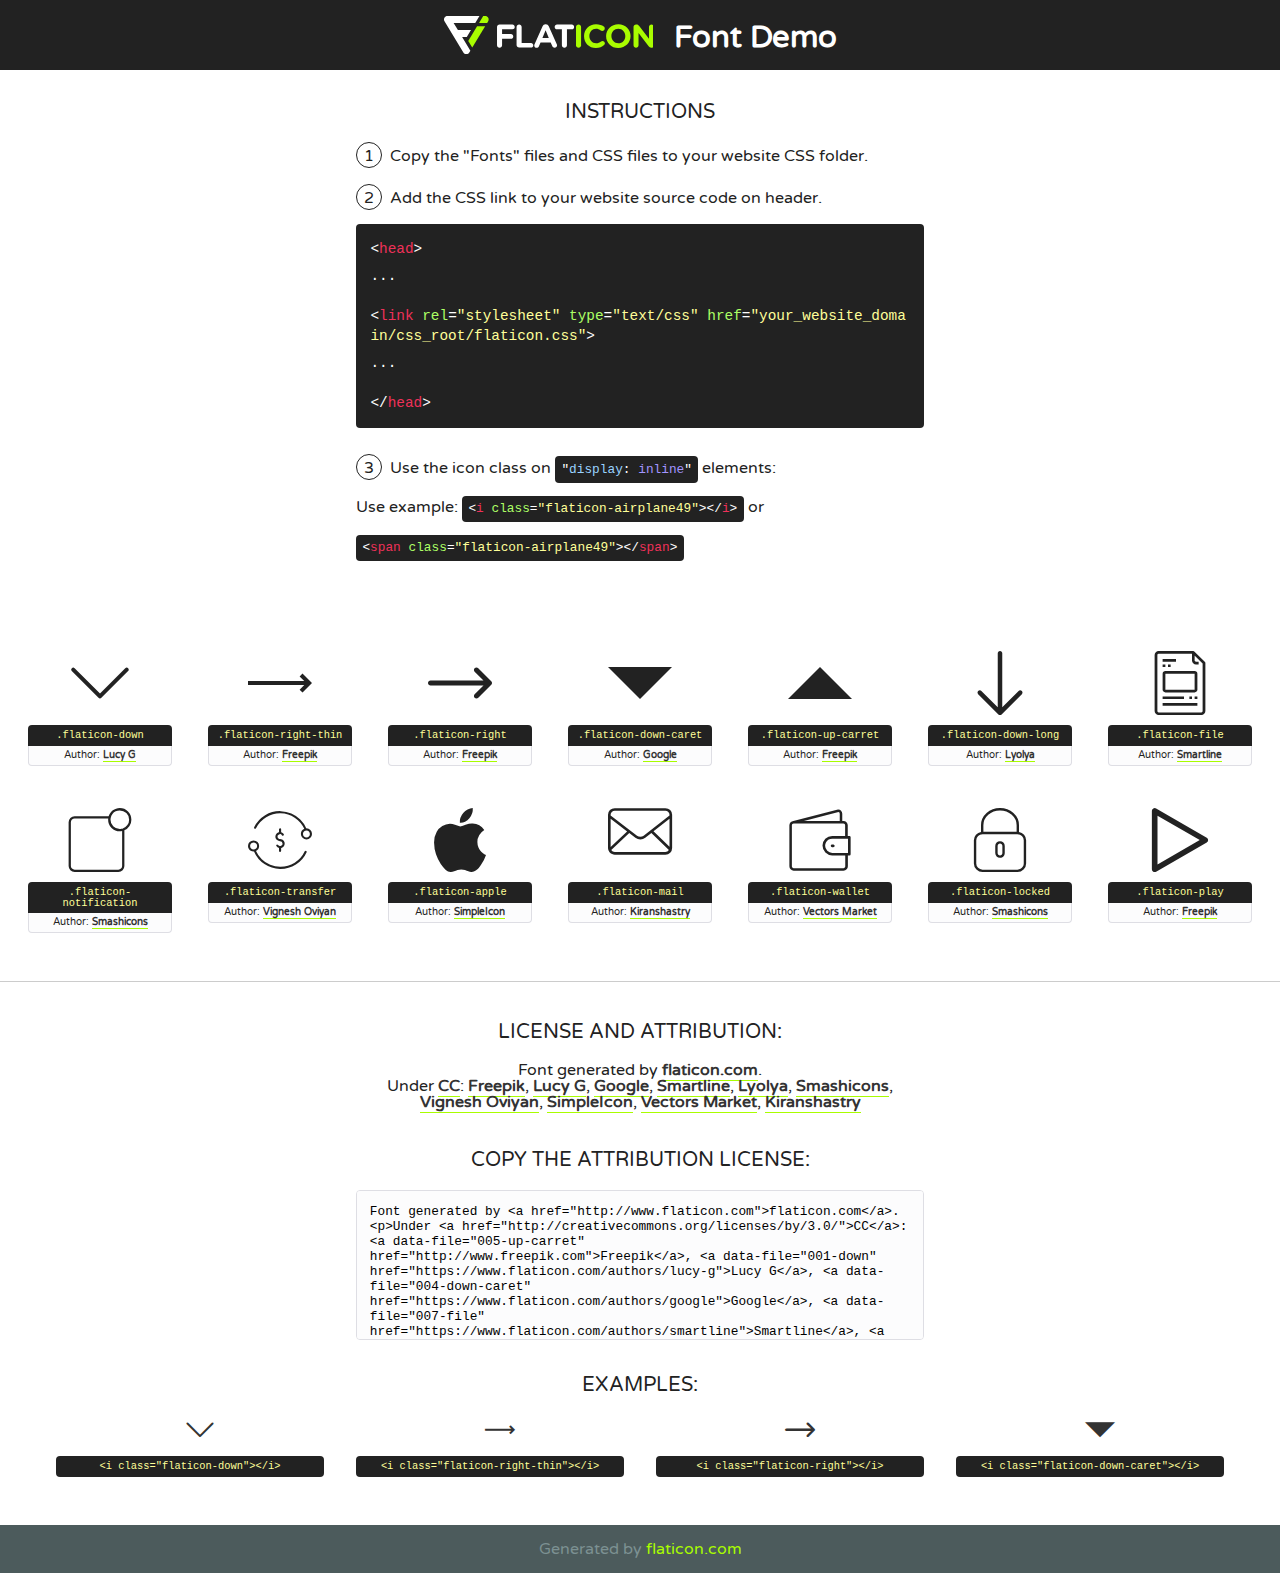
<file: fonts/icon/flaticon.html>
<!DOCTYPE html>
<!--
  Flaticon icon font: Flaticon
  Creation date: 02/10/2018 20:17
-->
<html>
<!DOCTYPE html>
<html>

<head>
    <title>Flaticon WebFont</title>
    <link href="http://fonts.googleapis.com/css?family=Varela+Round" rel="stylesheet" type="text/css" />
    <link rel="stylesheet" type="text/css" href="flaticon.css">
    <meta charset="UTF-8">
    <style>
    html, body, div, span, applet, object, iframe,
    h1, h2, h3, h4, h5, h6, p, blockquote, pre,
    a, abbr, acronym, address, big, cite, code,
    del, dfn, em, img, ins, kbd, q, s, samp,
    small, strike, strong, sub, sup, tt, var,
    b, u, i, center,
    dl, dt, dd, ol, ul, li,
    fieldset, form, label, legend,
    table, caption, tbody, tfoot, thead, tr, th, td,
    article, aside, canvas, details, embed, 
    figure, figcaption, footer, header, hgroup, 
    menu, nav, output, ruby, section, summary,
    time, mark, audio, video {
        margin: 0;
        padding: 0;
        border: 0;
        font-size: 100%;
        font: inherit;
        vertical-align: baseline;
    }
    /* HTML5 display-role reset for older browsers */
    article, aside, details, figcaption, figure, 
    footer, header, hgroup, menu, nav, section {
        display: block;
    }
    body {
        line-height: 1;
    }
    ol, ul {
        list-style: none;
    }
    blockquote, q {
        quotes: none;
    }
    blockquote:before, blockquote:after,
    q:before, q:after {
        content: '';
        content: none;
    }
    table {
        border-collapse: collapse;
        border-spacing: 0;
    }
    body {
        font-family: 'Varela Round', Helvetica, Arial, sans-serif;
        font-size: 16px;
        color: #222;
    }
    a {
        color: #333;
        border-bottom: 1px solid #a9fd00;
        font-weight: bold;
        text-decoration: none;
    }
    * {
        -moz-box-sizing: border-box;
        -webkit-box-sizing: border-box;
        box-sizing: border-box;
        margin: 0;
        padding: 0;
    }
    [class^="flaticon-"]:before, [class*=" flaticon-"]:before, [class^="flaticon-"]:after, [class*=" flaticon-"]:after {
        font-family: Flaticon;
        font-size: 30px;
        font-style: normal;
        margin-left: 20px;
        color: #333;
    }
    .wrapper {
        max-width: 600px;
        margin: auto;
        padding: 0 1em;
    }
    .title {
        font-size: 1.25em;
        text-align: center;
        margin-bottom: 1em;
        text-transform: uppercase;
    }
    header {
        text-align: center;
        background-color: #222;
        color: #fff;
        padding: 1em;
    }
    header .logo {
        width: 210px;
        height: 38px;
        display: inline-block;
        vertical-align: middle;
        margin-right: 1em;
        border: none;
    }
    header strong {
        font-size: 1.95em;
        font-weight: bold;
        vertical-align: middle;
        margin-top: 5px;
        display: inline-block;
    }
    .demo {
        margin: 2em auto;
        line-height: 1.25em;
    }
    .demo ul li {
        margin-bottom: 1em;
    }
    .demo ul li .num {
        color: #222;
        border-radius: 20px;
        display: inline-block;
        width: 26px;
        padding: 3px;
        height: 26px;
        text-align: center;
        margin-right: 0.5em;
        border: 1px solid #222;
    }
    .demo ul li code {
        background-color: #222;
        border-radius: 4px;
        padding: 0.25em 0.5em;
        display: inline-block;
        color: #fff;
        font-family: Consolas,Monaco,Lucida Console,Liberation Mono,DejaVu Sans Mono,Bitstream Vera Sans Mono,Courier New, monospace;
        font-weight: lighter;
        margin-top: 1em;
        font-size: 0.8em;
        word-break: break-all;
    }
    .demo ul li code.big {
        padding: 1em;
        font-size: 0.9em;
    }
    .demo ul li code .red {
        color: #EF3159;
    }
    .demo ul li code .green {
        color: #ACFF65;
    }
    .demo ul li code .yellow {
        color: #FFFF99;
    }
    .demo ul li code .blue {
        color: #99D3FF;
    }
    .demo ul li code .purple {
        color: #A295FF;
    }
    .demo ul li code .dots {
        margin-top: 0.5em;
        display: block;
    }
    #glyphs {
        border-bottom: 1px solid #ccc;
        padding: 2em 0;
        text-align: center;
    }
    .glyph {
        display: inline-block;
        width: 9em;
        margin: 1em;
        text-align: center;
        vertical-align: top;
        background: #FFF;
    }
    .glyph .glyph-icon {
        padding: 10px;
        display: block;
        font-family:"Flaticon";
        font-size: 64px;
        line-height: 1;
    }
    .glyph .glyph-icon:before {
        font-size: 64px;
        color: #222;
        margin-left: 0;
    }
    .class-name {
        font-size: 0.65em;
        background-color: #222;
        color: #fff;
        border-radius: 4px 4px 0 0;
        padding: 0.5em;
        color: #FFFF99;
        font-family: Consolas,Monaco,Lucida Console,Liberation Mono,DejaVu Sans Mono,Bitstream Vera Sans Mono,Courier New, monospace;
    }
    .author-name {
        font-size: 0.6em;
        background-color: #fcfcfd;
        border: 1px solid #DEDEE4;
        border-top: 0;
        border-radius: 0 0 4px 4px;
        padding: 0.5em;
    }
    .class-name:last-child {
        font-size: 10px;
        color:#888;
    }
    .class-name:last-child a {
        font-size: 10px;
        color:#555;
    }
    .class-name:last-child a:hover {
        color:#a9fd00;
    }
    .glyph > input {
        display: block;
        width: 100px;
        margin: 5px auto;
        text-align: center;
        font-size: 12px;
        cursor: text;
    }
    .glyph > input.icon-input {
        font-family:"Flaticon";
        font-size: 16px;
        margin-bottom: 10px;
    }
    .attribution .title {
        margin-top: 2em;
    }
    .attribution textarea {
        background-color: #fcfcfd;
        padding: 1em;
        border: none;
        box-shadow: none;
        border: 1px solid #DEDEE4;
        border-radius: 4px;
        resize: none;
        width: 100%;
        height: 150px;
        font-size: 0.8em;
        font-family: Consolas,Monaco,Lucida Console,Liberation Mono,DejaVu Sans Mono,Bitstream Vera Sans Mono,Courier New, monospace;
        -webkit-appearance: none;
    }
    .iconsuse {
        margin: 2em auto;
        text-align: center;
        max-width: 1200px;
    }
    .iconsuse:after {
        content: '';
        display: table;
        clear: both;
    }
    .iconsuse .image {
        float: left;
        width: 25%;
        padding: 0 1em;
    }
    .iconsuse .image p {
        margin-bottom: 1em;
    }
    .iconsuse .image span {
        display: block;
        font-size: 0.65em;
        background-color: #222;
        color: #fff;
        border-radius: 4px;
        padding: 0.5em;
        color: #FFFF99;
        margin-top: 1em;
        font-family: Consolas,Monaco,Lucida Console,Liberation Mono,DejaVu Sans Mono,Bitstream Vera Sans Mono,Courier New, monospace;
    }
    #footer {
        text-align: center;
        background-color: #4C5B5C;
        color: #7c9192;
        padding: 1em;
    }
    #footer a {
        border: none;
        color: #a9fd00;
        font-weight: normal;
    }
    @media (max-width: 960px) {
        .iconsuse .image {
            width: 50%;
        }
    }
    @media (max-width: 560px) {
        .iconsuse .image {
            width: 100%;
        }
    }
    </style>
</head>

<body class="characters-off">

    <header>
        <a href="http://www.flaticon.com" target="_blank" class="logo">
            <svg version="1.1" xmlns="http://www.w3.org/2000/svg" xmlns:xlink="http://www.w3.org/1999/xlink" xmlns:a="http://ns.adobe.com/AdobeSVGViewerExtensions/3.0/" viewBox="0 0 560.875 102.036" enable-background="new 0 0 560.875 102.036" xml:space="preserve">
                <defs>
                </defs>
                <g>
                    <g class="letters">
                        <path fill="#ffffff" d="M141.596,29.675c0-3.777,2.985-6.767,6.764-6.767h34.438c3.426,0,6.15,2.728,6.15,6.15
                        c0,3.43-2.724,6.149-6.15,6.149h-27.674v13.091h23.719c3.429,0,6.151,2.724,6.151,6.15c0,3.43-2.723,6.149-6.151,6.149h-23.719
                        v17.574c0,3.773-2.986,6.761-6.764,6.761c-3.779,0-6.764-2.989-6.764-6.761V29.675z"></path>
                        <path fill="#ffffff" d="M193.844,29.149c0-3.781,2.985-6.767,6.764-6.767c3.776,0,6.763,2.985,6.763,6.767v42.957h25.039
                        c3.426,0,6.149,2.726,6.149,6.153c0,3.425-2.723,6.15-6.149,6.15h-31.802c-3.779,0-6.764-2.986-6.764-6.768V29.149z"></path>
                        <path fill="#ffffff" d="M241.891,75.71l21.438-48.407c1.492-3.341,4.215-5.357,7.906-5.357h0.792
                        c3.686,0,6.323,2.017,7.815,5.357l21.439,48.407c0.436,0.967,0.701,1.845,0.701,2.723c0,3.602-2.809,6.501-6.414,6.501
                        c-3.161,0-5.269-1.845-6.499-4.655l-4.132-9.661h-27.059l-4.301,10.102c-1.144,2.631-3.426,4.214-6.237,4.214
                        c-3.517,0-6.24-2.81-6.24-6.325C241.1,77.64,241.451,76.677,241.891,75.71z M279.932,58.666l-8.521-20.297l-8.526,20.297H279.932
                        z"></path>
                        <path fill="#ffffff" d="M314.864,35.387H301.86c-3.429,0-6.239-2.813-6.239-6.238c0-3.429,2.811-6.24,6.239-6.24h39.533
                        c3.426,0,6.237,2.811,6.237,6.24c0,3.425-2.811,6.238-6.237,6.238h-13.001v42.785c0,3.773-2.99,6.761-6.764,6.761
                        c-3.779,0-6.764-2.989-6.764-6.761V35.387z"></path>
                        <path fill="#A9FD00" d="M352.615,29.149c0-3.781,2.985-6.767,6.767-6.767c3.774,0,6.761,2.985,6.761,6.767v49.024
                        c0,3.773-2.987,6.761-6.761,6.761c-3.781,0-6.767-2.989-6.767-6.761V29.149z"></path>
                        <path fill="#A9FD00" d="M374.132,53.836v-0.179c0-17.481,13.178-31.801,32.065-31.801c9.22,0,15.459,2.458,20.557,6.238
                        c1.402,1.054,2.637,2.985,2.637,5.357c0,3.692-2.985,6.59-6.681,6.59c-1.845,0-3.071-0.702-4.044-1.319
                        c-3.776-2.813-7.729-4.393-12.562-4.393c-10.364,0-17.831,8.611-17.831,19.154v0.173c0,10.542,7.291,19.329,17.831,19.329
                        c5.715,0,9.492-1.756,13.359-4.834c1.049-0.874,2.458-1.491,4.039-1.491c3.429,0,6.325,2.813,6.325,6.236
                        c0,2.106-1.056,3.78-2.282,4.834c-5.539,4.834-12.036,7.733-21.878,7.733C387.572,85.464,374.132,71.493,374.132,53.836z"></path>
                        <path fill="#A9FD00" d="M433.009,53.836v-0.179c0-17.481,13.79-31.801,32.766-31.801c18.981,0,32.592,14.143,32.592,31.628v0.173
                        c0,17.483-13.785,31.807-32.769,31.807C446.625,85.464,433.009,71.32,433.009,53.836z M484.224,53.836v-0.179
                        c0-10.539-7.725-19.326-18.626-19.326c-10.893,0-18.449,8.611-18.449,19.154v0.173c0,10.542,7.73,19.329,18.626,19.329
                        C476.676,72.986,484.224,64.378,484.224,53.836z"></path>
                        <path fill="#A9FD00" d="M506.233,29.321c0-3.774,2.99-6.763,6.767-6.763h1.401c3.252,0,5.183,1.583,7.029,3.953l26.093,34.265
                        V29.059c0-3.692,2.99-6.677,6.681-6.677c3.683,0,6.671,2.985,6.671,6.677v48.934c0,3.78-2.987,6.765-6.764,6.765h-0.436
                        c-3.257,0-5.188-1.581-7.034-3.953l-27.056-35.492v32.944c0,3.687-2.985,6.676-6.678,6.676c-3.683,0-6.673-2.989-6.673-6.676
                        V29.321z"></path>
                    </g>
                    <g class="insignia">
                        <path fill="#ffffff" d="M48.372,56.137h12.517l11.156-18.537H37.186L25.688,18.539h57.825L94.668,0H9.271
                        C5.925,0,2.842,1.801,1.198,4.716c-1.644,2.907-1.593,6.482,0.134,9.343l50.38,83.501c1.678,2.781,4.689,4.476,7.938,4.476
                        c3.246,0,6.257-1.695,7.935-4.476l2.898-4.804L48.372,56.137z"></path>
                        <g class="i">
                            <path fill="#A9FD00" d="M93.575,18.539h0.031v0.004l21.652,0.004l2.705-4.488c1.727-2.861,1.778-6.436,0.133-9.343
                            C116.454,1.801,113.371,0,110.026,0h-5.294L93.575,18.539z"></path>
                            <polygon fill="#A9FD00" points="88.291,27.356 64.725,66.486 75.519,84.404 109.942,27.356"></polygon>
                        </g>
                    </g>
                </g>
            </svg>
        </a>
        <strong>Font Demo</strong>
    </header>


    <section class="demo wrapper">

        <p class="title">Instructions</p>

        <ul>
            <li>
                <span class="num">1</span>Copy the "Fonts" files and CSS files to your website CSS folder.
            </li>
            <li>
                <span class="num">2</span>Add the CSS link to your website source code on header.
                <code class="big">
                    &lt;<span class="red">head</span>&gt;
                    <br/><span class="dots">...</span>
                    <br/>&lt;<span class="red">link</span> <span class="green">rel</span>=<span class="yellow">"stylesheet"</span> <span class="green">type</span>=<span class="yellow">"text/css"</span> <span class="green">href</span>=<span class="yellow">"your_website_domain/css_root/flaticon.css"</span>&gt;
                    <br/><span class="dots">...</span>
                    <br/>&lt;/<span class="red">head</span>&gt;
                </code>
            </li>

            <li>
                <p>
                    <span class="num">3</span>Use the icon class on <code>"<span class="blue">display</span>:<span class="purple"> inline</span>"</code> elements:
                    <br />
                    Use example: <code>&lt;<span class="red">i</span> <span class="green">class</span>=<span class="yellow">&quot;flaticon-airplane49&quot;</span>&gt;&lt;/<span class="red">i</span>&gt;</code> or <code>&lt;<span class="red">span</span> <span class="green">class</span>=<span class="yellow">&quot;flaticon-airplane49&quot;</span>&gt;&lt;/<span class="red">span</span>&gt;</code>
            </li>
        </ul>

    </section>




   <section id="glyphs">          
    
      
        <div class="glyph"><div class="glyph-icon flaticon-down"></div>
            <div class="class-name">.flaticon-down</div>
            <div class="author-name">Author: <a data-file="001-down" href="https://www.flaticon.com/authors/lucy-g">Lucy G</a> </div> 
        </div>        
        
        <div class="glyph"><div class="glyph-icon flaticon-right-thin"></div>
            <div class="class-name">.flaticon-right-thin</div>
            <div class="author-name">Author: <a data-file="002-right-thin" href="http://www.freepik.com">Freepik</a> </div> 
        </div>        
        
        <div class="glyph"><div class="glyph-icon flaticon-right"></div>
            <div class="class-name">.flaticon-right</div>
            <div class="author-name">Author: <a data-file="003-right" href="http://www.freepik.com">Freepik</a> </div> 
        </div>        
        
        <div class="glyph"><div class="glyph-icon flaticon-down-caret"></div>
            <div class="class-name">.flaticon-down-caret</div>
            <div class="author-name">Author: <a data-file="004-down-caret" href="https://www.flaticon.com/authors/google">Google</a> </div> 
        </div>        
        
        <div class="glyph"><div class="glyph-icon flaticon-up-carret"></div>
            <div class="class-name">.flaticon-up-carret</div>
            <div class="author-name">Author: <a data-file="005-up-carret" href="http://www.freepik.com">Freepik</a> </div> 
        </div>        
        
        <div class="glyph"><div class="glyph-icon flaticon-down-long"></div>
            <div class="class-name">.flaticon-down-long</div>
            <div class="author-name">Author: <a data-file="006-down-long" href="https://www.flaticon.com/authors/lyolya">Lyolya</a> </div> 
        </div>        
        
        <div class="glyph"><div class="glyph-icon flaticon-file"></div>
            <div class="class-name">.flaticon-file</div>
            <div class="author-name">Author: <a data-file="007-file" href="https://www.flaticon.com/authors/smartline">Smartline</a> </div> 
        </div>        
        
        <div class="glyph"><div class="glyph-icon flaticon-notification"></div>
            <div class="class-name">.flaticon-notification</div>
            <div class="author-name">Author: <a data-file="008-notification" href="https://www.flaticon.com/authors/smashicons">Smashicons</a> </div> 
        </div>        
        
        <div class="glyph"><div class="glyph-icon flaticon-transfer"></div>
            <div class="class-name">.flaticon-transfer</div>
            <div class="author-name">Author: <a data-file="009-transfer" href="https://www.flaticon.com/authors/vignesh-oviyan">Vignesh Oviyan</a> </div> 
        </div>        
        
        <div class="glyph"><div class="glyph-icon flaticon-apple"></div>
            <div class="class-name">.flaticon-apple</div>
            <div class="author-name">Author: <a data-file="010-apple" href="https://www.flaticon.com/authors/simpleicon">SimpleIcon</a> </div> 
        </div>        
        
        <div class="glyph"><div class="glyph-icon flaticon-mail"></div>
            <div class="class-name">.flaticon-mail</div>
            <div class="author-name">Author: <a data-file="011-mail" href="https://www.flaticon.com/authors/kiranshastry">Kiranshastry</a> </div> 
        </div>        
        
        <div class="glyph"><div class="glyph-icon flaticon-wallet"></div>
            <div class="class-name">.flaticon-wallet</div>
            <div class="author-name">Author: <a data-file="012-wallet" href="https://www.flaticon.com/authors/vectors-market">Vectors Market</a> </div> 
        </div>        
        
        <div class="glyph"><div class="glyph-icon flaticon-locked"></div>
            <div class="class-name">.flaticon-locked</div>
            <div class="author-name">Author: <a data-file="013-locked" href="https://www.flaticon.com/authors/smashicons">Smashicons</a> </div> 
        </div>        
        
        <div class="glyph"><div class="glyph-icon flaticon-play"></div>
            <div class="class-name">.flaticon-play</div>
            <div class="author-name">Author: <a data-file="014-play" href="http://www.freepik.com">Freepik</a> </div> 
        </div>        
        

    </section>



    <section class="attribution wrapper"   style="text-align:center;">

      <div class="title">License and attribution:</div><div class="attrDiv">Font generated by <a href="http://www.flaticon.com">flaticon.com</a>. <div><p>Under <a href="http://creativecommons.org/licenses/by/3.0/">CC</a>: <a data-file="005-up-carret" href="http://www.freepik.com">Freepik</a>, <a data-file="001-down" href="https://www.flaticon.com/authors/lucy-g">Lucy G</a>, <a data-file="004-down-caret" href="https://www.flaticon.com/authors/google">Google</a>, <a data-file="007-file" href="https://www.flaticon.com/authors/smartline">Smartline</a>, <a data-file="006-down-long" href="https://www.flaticon.com/authors/lyolya">Lyolya</a>, <a data-file="013-locked" href="https://www.flaticon.com/authors/smashicons">Smashicons</a>, <a data-file="009-transfer" href="https://www.flaticon.com/authors/vignesh-oviyan">Vignesh Oviyan</a>, <a data-file="010-apple" href="https://www.flaticon.com/authors/simpleicon">SimpleIcon</a>, <a data-file="012-wallet" href="https://www.flaticon.com/authors/vectors-market">Vectors Market</a>, <a data-file="011-mail" href="https://www.flaticon.com/authors/kiranshastry">Kiranshastry</a></p>  </div>
      </div>
      <div class="title">Copy the Attribution License:</div>

    <textarea onclick="this.focus();this.select();">Font generated by &lt;a href=&quot;http://www.flaticon.com&quot;&gt;flaticon.com&lt;/a&gt;. <p>Under <a href="http://creativecommons.org/licenses/by/3.0/">CC</a>: <a data-file="005-up-carret" href="http://www.freepik.com">Freepik</a>, <a data-file="001-down" href="https://www.flaticon.com/authors/lucy-g">Lucy G</a>, <a data-file="004-down-caret" href="https://www.flaticon.com/authors/google">Google</a>, <a data-file="007-file" href="https://www.flaticon.com/authors/smartline">Smartline</a>, <a data-file="006-down-long" href="https://www.flaticon.com/authors/lyolya">Lyolya</a>, <a data-file="013-locked" href="https://www.flaticon.com/authors/smashicons">Smashicons</a>, <a data-file="009-transfer" href="https://www.flaticon.com/authors/vignesh-oviyan">Vignesh Oviyan</a>, <a data-file="010-apple" href="https://www.flaticon.com/authors/simpleicon">SimpleIcon</a>, <a data-file="012-wallet" href="https://www.flaticon.com/authors/vectors-market">Vectors Market</a>, <a data-file="011-mail" href="https://www.flaticon.com/authors/kiranshastry">Kiranshastry</a></p>  
     </textarea>

    </section>

    <section class="iconsuse">

          <div class="title">Examples:</div>            
             
            <div class="image">
                <p>
                    <i class="glyph-icon flaticon-down"></i> 
                    <span>&lt;i class=&quot;flaticon-down&quot;&gt;&lt;/i&gt;</span>
                </p>
            </div>
            
            <div class="image">
                <p>
                    <i class="glyph-icon flaticon-right-thin"></i> 
                    <span>&lt;i class=&quot;flaticon-right-thin&quot;&gt;&lt;/i&gt;</span>
                </p>
            </div>
            
            <div class="image">
                <p>
                    <i class="glyph-icon flaticon-right"></i> 
                    <span>&lt;i class=&quot;flaticon-right&quot;&gt;&lt;/i&gt;</span>
                </p>
            </div>
            
            <div class="image">
                <p>
                    <i class="glyph-icon flaticon-down-caret"></i> 
                    <span>&lt;i class=&quot;flaticon-down-caret&quot;&gt;&lt;/i&gt;</span>
                </p>
            </div>
                       
        </div>
                            
    </section>

<div id="footer">
    <div>Generated by <a href="http://www.flaticon.com">flaticon.com</a>
    </div>
</div>



</body>
</html>
</file>
<file: fonts/icon/flaticon.css>
/*
  	Flaticon icon font: Flaticon
  	Creation date: 02/10/2018 20:17
  	*/

@font-face {
  font-family: "Flaticon";
  src: url("./Flaticon.eot");
  src: url("./Flaticon.eot?#iefix") format("embedded-opentype"),
       url("./Flaticon.woff") format("woff"),
       url("./Flaticon.ttf") format("truetype"),
       url("./Flaticon.svg#Flaticon") format("svg");
  font-weight: normal;
  font-style: normal;
}

@media screen and (-webkit-min-device-pixel-ratio:0) {
  @font-face {
    font-family: "Flaticon";
    src: url("./Flaticon.svg#Flaticon") format("svg");
  }
}

[class^="flaticon-"]:before, [class*=" flaticon-"]:before,
[class^="flaticon-"]:after, [class*=" flaticon-"]:after {   
  font-family: Flaticon;
        font-size: inherit;
font-style: normal;
color: inherit;
}

.flaticon-down:before { content: "\f100"; }
.flaticon-right-thin:before { content: "\f101"; }
.flaticon-right:before { content: "\f102"; }
.flaticon-down-caret:before { content: "\f103"; }
.flaticon-up-carret:before { content: "\f104"; }
.flaticon-down-long:before { content: "\f105"; }
.flaticon-file:before { content: "\f106"; }
.flaticon-notification:before { content: "\f107"; }
.flaticon-transfer:before { content: "\f108"; }
.flaticon-apple:before { content: "\f109"; }
.flaticon-mail:before { content: "\f10a"; }
.flaticon-wallet:before { content: "\f10b"; }
.flaticon-locked:before { content: "\f10c"; }
.flaticon-play:before { content: "\f10d"; }
</file>
